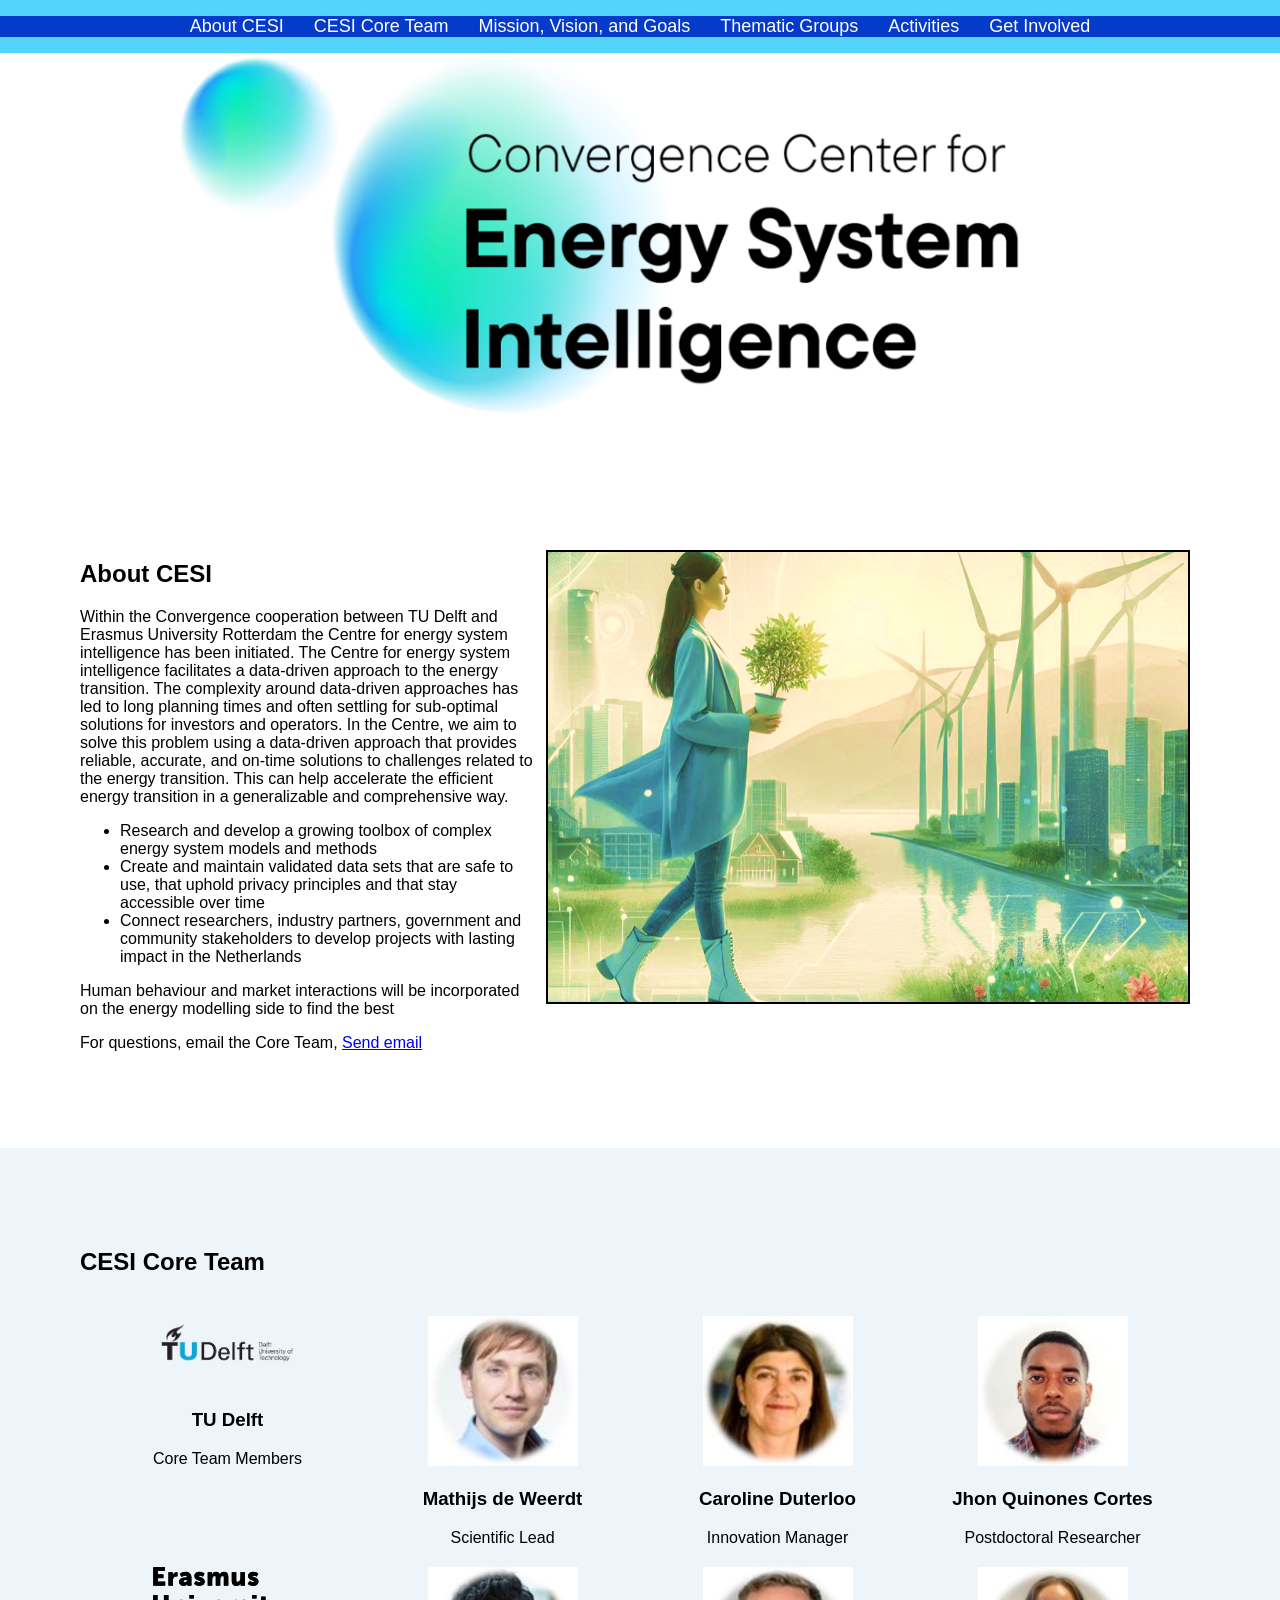
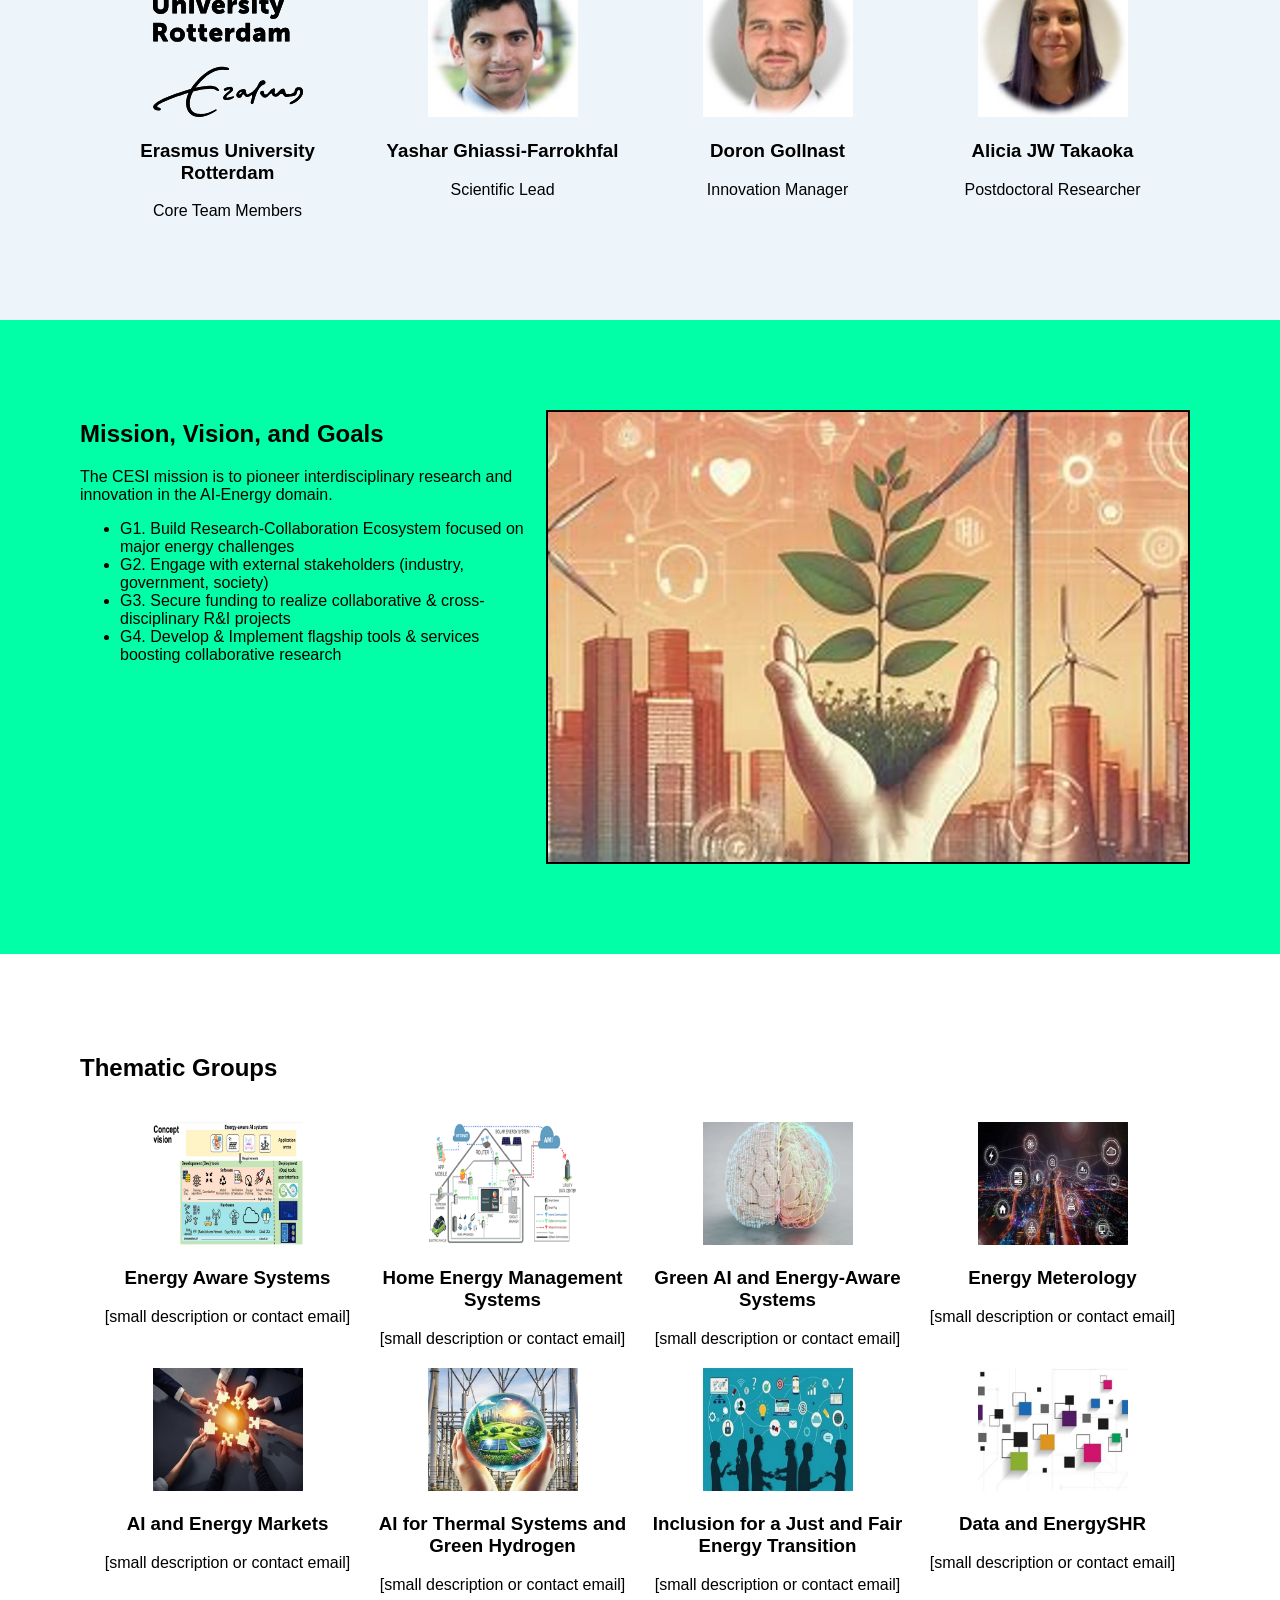
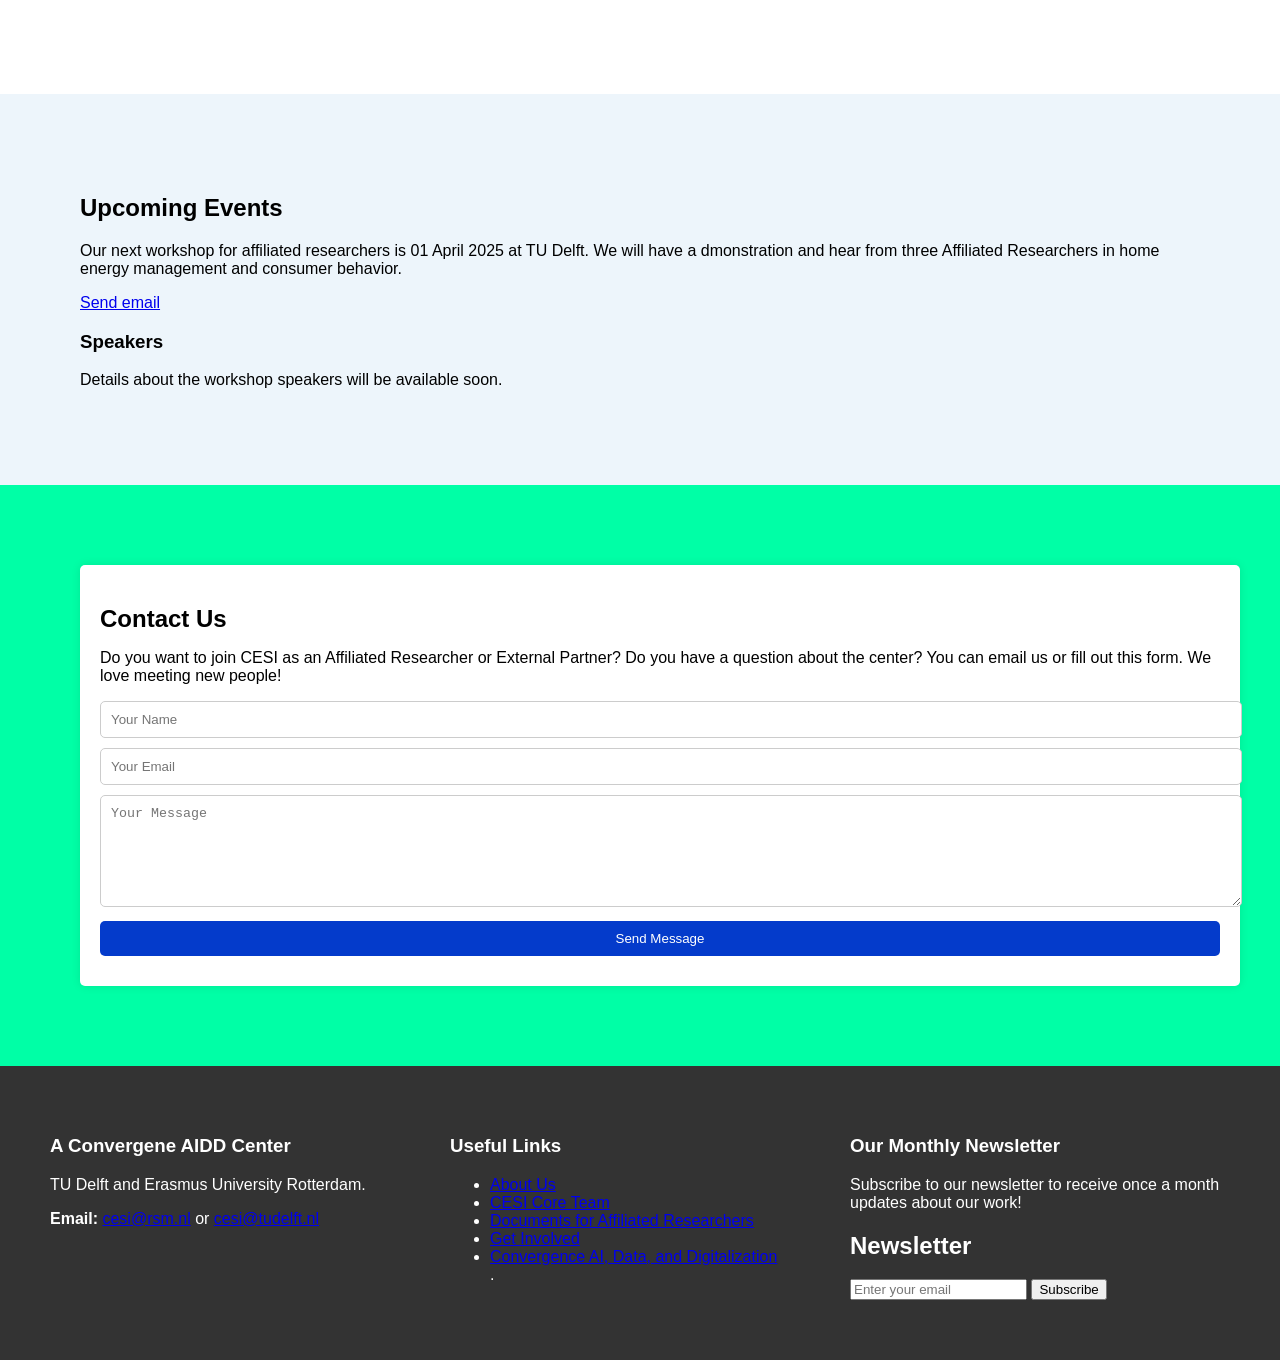
<file: index.html>
<!DOCTYPE html>
<html lang="en">
<head>
    <meta charset="UTF-8">
    <meta name="viewport" content="width=device-width, initial-scale=1.0">
    <title>Center for Energy System Intelligence</title>
    <link rel="stylesheet" href="style.css">
</head>
<body>
    <header id="header">
        <nav>
            <ul>
                <li><a href="#section1">About CESI</a></li>
                <li><a href="#section2">CESI Core Team</a></li>
                <li><a href="#section3">Mission, Vision, and Goals</a></li>
                <li><a href="#section4">Thematic Groups</a></li>
                <li><a href="#section5">Activities</a></li>
                <li><a href="#section6">Get Involved</a></li>
            </ul>
        </nav>
        <div class="header-content">
            <!--<h1>Center for Energy Systems Intelligence</h1> -->
        </div>
    </header>

    <main>

<!--Begin Section 1-->
    <section id="section1">
        <style>
            .image-container {
                float: right;
                margin: 10px;
                border: 2px solid #000; /* Adjust the border color and width as needed */
                width: 50vw; /* 50% of the viewport width */
                height: 50vh; /* 50% of the viewport height */
                object-fit: cover; /* Ensures the image fits within the specified dimensions */
            }
            .text-container {
                overflow: hidden; /* Ensures the text wraps properly around the image */
            }
        </style>

<div class="text-container">
    <img src="images/AIpictures/Girl with plant.png" alt="Girl with a plant" class="image-container">
        <p>
        <h2>About CESI</h2>
        Within the Convergence cooperation between TU Delft and Erasmus University Rotterdam the Centre for energy system intelligence has been initiated. The Centre for energy system intelligence facilitates a data-driven approach to the energy transition. The complexity around data-driven approaches has led to long planning times and often settling for sub-optimal solutions for investors and operators. In the Centre, we aim to solve this problem using a data-driven approach that provides reliable, accurate, and on-time solutions to challenges related to the energy transition. This can help accelerate the efficient energy transition in a generalizable and comprehensive way.</p>
              <ul>
                <li><i class="bi bi-check-circle"></i> <span>Research and develop a growing toolbox of complex energy system models and methods</span></li>
                <li><i class="bi bi-check-circle"></i> <span>Create and maintain validated data sets that are safe to use, that uphold privacy principles and that stay accessible over time</span></li>
                <li><i class="bi bi-check-circle"></i> <span>Connect researchers, industry partners, government and community stakeholders to develop projects with lasting impact in the Netherlands</span></li>
              </ul>
              <p>Human behaviour and market interactions will be incorporated on the energy modelling side to find the best</p>
           <p>For questions, email the Core Team, <a href="mailto:takaoka@rsm.nl?subject=Question%20about%20CESI">Send email</a></p>
        </p>
    
        </section>
<!-- End Section 1-->

<!--Begin Section 2-->
    <section id="section2">
        <h2>CESI Core Team</h2>

        <div class="grid-container">
            <div class="grid-item">
                <img src="images/logos/TUDelft-International.png" alt="TU Delft Logo">
                <div class="text-row"><h3>TU Delft</h3></div>
                <div class="text-row">Core Team Members</div>
            </div>
            <div class="grid-item">
                <img src="images/team/mathijs.png.jpg" alt="Mathijs de Weerdt">
                <div class="text-row"><h3>Mathijs de Weerdt</h3></div>
                <div class="text-row">Scientific Lead</div>
            </div>
            <div class="grid-item">
                <img src="images/team/Caroline.jpg" alt="Caroline Duterloo">
                <div class="text-row"><h3>Caroline Duterloo</h3></div>
                <div class="text-row">Innovation Manager</div>
            </div>
            <div class="grid-item">
                <img src="images/team/Jhon.jpg" alt="Jhon Quinones Cortes">
                <div class="text-row"><h3>Jhon Quinones Cortes</h3></div>
                <div class="text-row">Postdoctoral Researcher</div>
            </div>
            <div class="grid-item">
                <img src="images/logos/erasmus-uni-1.svg" alt="Erasmis University Rotterdam">
                <div class="text-row"><h3>Erasmus University Rotterdam</h3></div>
                <div class="text-row">Core Team Members</div>
            </div>
            <div class="grid-item">
                <img src="images/team/Yashar.jpg" alt="Yashar Ghiassi-Farrokhfal">
                <div class="text-row"><h3>Yashar Ghiassi-Farrokhfal</h3></div>
                <div class="text-row">Scientific Lead</div>
            </div>
            <div class="grid-item">
                <img src="images/team/Doron.jpg" alt="Doron Gollnast">
                <div class="text-row"><h3>Doron Gollnast</h3></div>
                <div class="text-row">Innovation Manager</div>
            </div>
            <div class="grid-item">
                <img src="images/team/Alicia.jpg" alt="Alicia Julia Wilson Takaoka">
                <div class="text-row"><h3>Alicia JW Takaoka</h3></div>
                <div class="text-row">Postdoctoral Researcher</div>
            </div>
        </div>
    </section>
<!--End of Section 2-->

<!--Begin Section 3-->

       <section id="section3">
        <style>
            .image-container {
                float: right;
                margin: 10px;
                border: 2px solid #000; /* Adjust the border color and width as needed */
                width: 50vw; /* 50% of the viewport width */
                height: 50vh; /* 50% of the viewport height */
                object-fit: cover; /* Ensures the image fits within the specified dimensions */
            }
            .text-container {
                overflow: hidden; /* Ensures the text wraps properly around the image */
            }
        </style>

<div class="text-container">
    <img src="images/AIpictures/smart city.jpg" alt="smart city" class="image-container">
        <p>
        <h2>Mission, Vision, and Goals</h2>
        <p>The CESI mission is to pioneer interdisciplinary research and innovation in the AI-Energy domain.​
           <ul>
              <li>G1. Build Research-Collaboration Ecosystem focused on major energy challenges</li> 
              <li>G2. Engage with external stakeholders (industry, government, society)​</li> 
              <li>G3. Secure funding to realize collaborative & cross-disciplinary R&I projects​</li> 
              <li>G4. Develop & Implement flagship tools & services boosting collaborative research​</li> 
            </ul>
        </p>    
    </section>
<!--End Section 3-->

<!--Begin Section 4-->
<!-- Maybe we should include the other ones as well? That people are thinking about? IDK. Also I have to resize the images... resized to 490px width. 400px height also implemented -->
    <section id="section4">
 
        <h2>Thematic Groups</h2>
        <div class="grid-container">
            <div class="grid-item">
                <img src="images/AIpictures/Energy-Aware Systems.png" alt="Energy Aware Systems">
                <div class="text-row"><h3>Energy Aware Systems</h3></div>
                <div class="text-row">[small description or contact email]</div>
            </div>
            <div class="grid-item">
                <img src="images/AIpictures/Home energy management systems.png" alt="Home Energy Management Systems">
                <div class="text-row"><h3>Home Energy Management Systems</h3></div>
                <div class="text-row">[small description or contact email]</div>
            </div>
            <div class="grid-item">
                <img src="images/AIpictures/energy justice.jpg" alt="Green AI and Energy-Aware Systems">
                <div class="text-row"><h3>Green AI and Energy-Aware Systems</h3></div>
                <div class="text-row">[small description or contact email]</div>
            </div>
            <div class="grid-item">
                <img src="images/AIpictures/Domain-dark.jpg" alt="Energy Meterology">
                <div class="text-row"><h3>Energy Meterology</h3></div>
                <div class="text-row">[small description or contact email]</div>
            </div>
            <div class="grid-item">
                <img src="images/AIpictures/puzzle pieces.jpg" alt="AI and Energy Markets">
                <div class="text-row"><h3>AI and Energy Markets</h3></div>
                <div class="text-row">[small description or contact email]</div>
            </div>
            <div class="grid-item">
                <img src="images/AIpictures/construction.jpg" alt="AI for Thermal Systems and Green Hydrogen">
                <div class="text-row"><h3>AI for Thermal Systems and Green Hydrogen</h3></div>
                <div class="text-row">[small description or contact email]</div>
            </div>
            <div class="grid-item">
                <img src="images/AIpictures/activities.jpg" alt="Inclusion for a Just and Fair Energy Transition">
                <div class="text-row"><h3>Inclusion for a Just and Fair Energy Transition</h3></div>
                <div class="text-row">[small description or contact email]</div>
            </div>
            <div class="grid-item">
                <img src="images/AIpictures/dataownership.jpg" alt="Data and EnergySHR">
                <div class="text-row"><h3>Data and EnergySHR</h3></div>
                <div class="text-row">[small description or contact email]</div>
            </div>
                  
              </div>
    
        </section>

<!--End Section 4-->

<!--Begin Section 5-->

        <section id="section5">
            <h2>Upcoming Events</h2>
        </a>
        <p>Our next workshop for affiliated researchers is 01 April 2025 at TU Delft. We will have a dmonstration and hear from three Affiliated Researchers in home energy management and consumer behavior.</p>
        <a href="mailto:cesi@tudelft.nl?subject=Question%20about%20upcoming%20workshop">Send email</a>
      </div>

            <h3>Speakers</h3>
            <p> Details about the workshop speakers will be available soon.</p>
            <p></p>
            </section>

    <!--End Section 5-->

    <!--Begin Section 6-->

    <section id="section6">
        <!-- Contact -->
        <div class="contact-form">
            <h2>Contact Us</h2>
            <p>Do you want to join CESI as an Affiliated Researcher or External Partner? Do you have a question about the center? You can email us or fill out this form. We love meeting new people!</p>
            <form id="contactForm">
                <input type="text" id="name" name="name" placeholder="Your Name" required>
                <input type="email" id="email" name="email" placeholder="Your Email" required>
                <textarea id="message" name="message" rows="6" placeholder="Your Message" required></textarea>
                <button type="submit">Send Message</button>
            </form>
            <div class="message" id="formMessage"></div>
        </div>


    <!--End Section 6-->
    
  <!-- Main JS File -->
  <script src="script.js"></script>

  </main>

<!--Begin Footer-->
  <footer id="footer" class="footer dark-background">
    <footer class="footer">
        <div class="footer-column">
            <h3>A Convergene AIDD Center</h3>
            <p>TU Delft and Erasmus University Rotterdam.</p>
            <p><strong>Email:</strong> <span><a href="cesi@rsm.nl">cesi@rsm.nl</a> or <a href="cesi@tudelft.nl">cesi@tudelft.nl</a></span></p>
        </div>
        <div class="footer-column">
            <h3>Useful Links</h3>
            <ul>
                <li><a href="section1">About Us</a></li>
                <li><a href="section2">CESI Core Team</a></li>
                <li><a href="documents.html">Documents for Affiliated Researchers</a></li>
                <li><a href="section6">Get Involved</a></li>
                <li><a href="https://convergence.nl/ai-data-digitalisation/">Convergence AI, Data, and Digitalization</a></li>.
            </ul>
            <p></p>
        </div>
        <div class="footer-column">
            <h3>Our Monthly Newsletter</h3>
            <p>Subscribe to our newsletter to receive once a month updates about our work!</p>
            <form action="newsletter.php" method="post">
            <div class="subscription-form">
                <h2>Newsletter</h2>
                <input type="email" id="email" placeholder="Enter your email" required>
                <button onclick="subscribe()">Subscribe</button>
                <div class="message" id="message"></div>
            </div>
        </div>
    </footer>
<!--End Footer-->

  <!-- Main JS File -->
  <script src="script.js"></script>

</body>

</html>
</file>
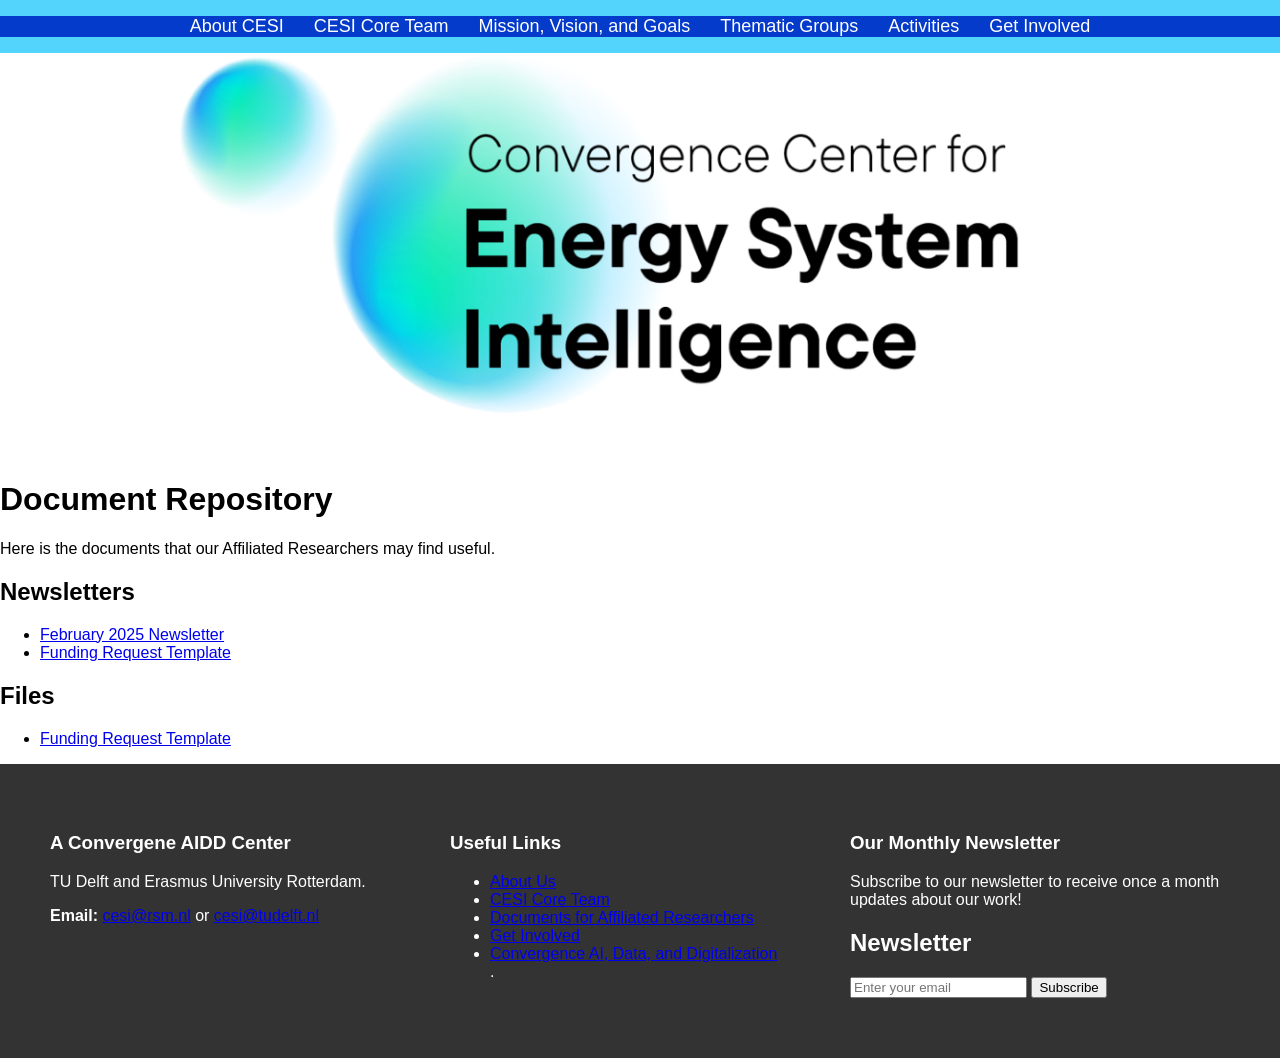
<file: documents.html>
<!DOCTYPE html>
<html lang="en">
<head>
    <meta charset="UTF-8">
    <meta name="viewport" content="width=device-width, initial-scale=1.0">
    <title>Center for Energy System Intelligence</title>
    <link rel="stylesheet" href="style.css">
</head>
<body>
    <header id="header">
        <nav>
            <ul>
                <li><a href="index.html">About CESI</a></li>
                <li><a href="#section2">CESI Core Team</a></li>
                <li><a href="#section3">Mission, Vision, and Goals</a></li>
                <li><a href="#section4">Thematic Groups</a></li>
                <li><a href="#section5">Activities</a></li>
                <li><a href="#section6">Get Involved</a></li>
            </ul>
        </nav>
        <div class="header-content">
            <!--<h1>Center for Energy Systems Intelligence</h1> -->
        </div>
    </header>

    <main>

        <h1>Document Repository</h1>
        <p>Here is the documents that our Affiliated Researchers may find useful. </p>

<!-- Begin Newsletters-->
        <h2>Newsletters</h2>
    <ul>
        <li><a href="files/CESI_15Feb_d2.pdf" target="_blank">February 2025 Newsletter</a></li>
        <li><a href="files/Template_CESI_fundingrequest.pdf" target="_blank">Funding Request Template</a></li>
    </ul>

    <!--End Newsletters -->

<!--Begin Files -->
        <h2>Files</h2>
    <ul>
                <li><a href="files/Template_CESI_fundingrequest.pdf" target="_blank">Funding Request Template</a></li>
    </ul>
<!-- End Files -->


<!--Begin Footer-->
<footer id="footer" class="footer dark-background">
    <footer class="footer">
        <div class="footer-column">
            <h3>A Convergene AIDD Center</h3>
            <p>TU Delft and Erasmus University Rotterdam.</p>
            <p><strong>Email:</strong> <span><a href="cesi@rsm.nl">cesi@rsm.nl</a> or <a href="cesi@tudelft.nl">cesi@tudelft.nl</a></span></p>
        </div>
        <div class="footer-column">
            <h3>Useful Links</h3>
            <ul>
                <li><a href="section1">About Us</a></li>
                <li><a href="section2">CESI Core Team</a></li>
                <li><a href="documents.html">Documents for Affiliated Researchers</a></li>
                <li><a href="section6">Get Involved</a></li>
                <li><a href="https://convergence.nl/ai-data-digitalisation/">Convergence AI, Data, and Digitalization</a></li>.
            </ul>
            <p></p>
        </div>
        <div class="footer-column">
            <h3>Our Monthly Newsletter</h3>
            <p>Subscribe to our newsletter to receive once a month updates about our work!</p>
            <form action="newsletter.php" method="post">
            <div class="subscription-form">
                <h2>Newsletter</h2>
                <input type="email" id="email" placeholder="Enter your email" required>
                <button onclick="subscribe()">Subscribe</button>
                <div class="message" id="message"></div>
            </div>
        </div>
    </footer>
<!--End Footer-->

  <!-- Main JS File -->
  <script src="script.js"></script>

</body>

</html>
</file>
<file: style.css>
body, html {
    margin: 0;
    padding: 0;
    font-family: Arial, Helvetica, sans-serif;
}

.responsive-image {
    display: block;
    margin-left: auto;
    margin-right: auto;
    width: 100%;
    max-width: 500px;
    height: auto;
}

header {
    background-image: url('images/logos/CESI\ logo.png');
    background-size: cover;
    color: rgb(13, 13, 14);
    text-align: center;
    display: block;
    margin-left: auto;
    margin-right: auto;
    width: 100%;
    max-width: 80%;
    height: auto;
    padding: 230px 0;
}
body, html {
    margin: 0;
    padding: 0;
    font-family: Arial, sans-serif;
}



nav {
    background: #52D4FC;
    width: 100%;
    position: fixed;
    top: 0;
    left: 0;
}

nav ul {
    list-style: none;
    padding: 0;
    display: flex;
    justify-content: center;
    background: #043BCB;
}

nav ul li {
    margin: 0 15px;
}

nav ul li a {
    color: white;
    text-decoration: none;
    font-size: 18px;
}

/* Ensure section backgrounds are responsive */
section {
    padding: 80px;
    height: fit-content; /* Use vh units for height */
    width: 100%; /* Ensure sections take up full width */
    box-sizing: border-box; /* Include padding in the element's total width and height */
}

#section1 { background: #FFFFFF; }
#section2 { background: #EDF5FB; }
#section3 { background: #00FFA6; }
#section4 { background: #FFFFFF; }
#section5 { background: #EDF5FB; }
#section6 { background: #00FFA6; }

/* Media Queries for Responsiveness */
@media (max-width: 1200px) {
    section {
        padding: 60px;
        height: fit-content;
    }
}

@media (max-width: 768px) {
    section {
        padding: 40px;
        height: fit-content;
    }
}

@media (max-width: 480px) {
    section {
        padding: 20px;
        height: fit-content;
    }
} 

/*for grid of pictures and text*/

.grid-container {
    display: grid;
    grid-template-columns: repeat(4, 1fr);
    gap: 20px;
    padding: 20px;
}
.grid-item {
    text-align: center;
}
.grid-item img {
    width: 100%;
    max-width: 150px; /* Adjust as needed */
    height: auto;
}
.text-row {
    margin-top: 10px;
}

/* for Thematic Groups */
.image-grid {
    display: flex;
    flex-wrap: wrap;
    gap: 20px; /* Space between rows and columns */
}

.image-grid img {
    width: 200px; /* Set the width of the images */
    height: 150px; /* Set the height of the images */
    object-fit: cover; /* Ensure images cover the set dimensions */
}

/* for Contact Form*/
.contact-form {
    background-color: #fff;
    padding: 20px;
    border-radius: 5px;
    box-shadow: 0 0 10px rgba(0, 0, 0, 0.1);
    width: 100%;
    max-width: 100%;
}
.contact-form h2 {
    margin-bottom: 15px;
}
.contact-form input, .contact-form textarea {
    width: 100%;
    padding: 10px;
    margin-bottom: 10px;
    border: 1px solid #ccc;
    border-radius: 5px;
}
.contact-form button {
    width: 100%;
    padding: 10px;
    background-color: #043BCB;
    color: #fff;
    border: none;
    border-radius: 5px;
    cursor: pointer;
}
.contact-form button:hover {
    background-color: #52D4FC;
}
.message {
    margin-top: 10px;
}

/*for Footer*/
        .footer {
            display: flex;
            justify-content: space-between;
            background-color: #333;
            color: white;
            padding: 20px;
        }
        .footer-column {
            flex: 1;
            padding: 10px;
        }
</file>
